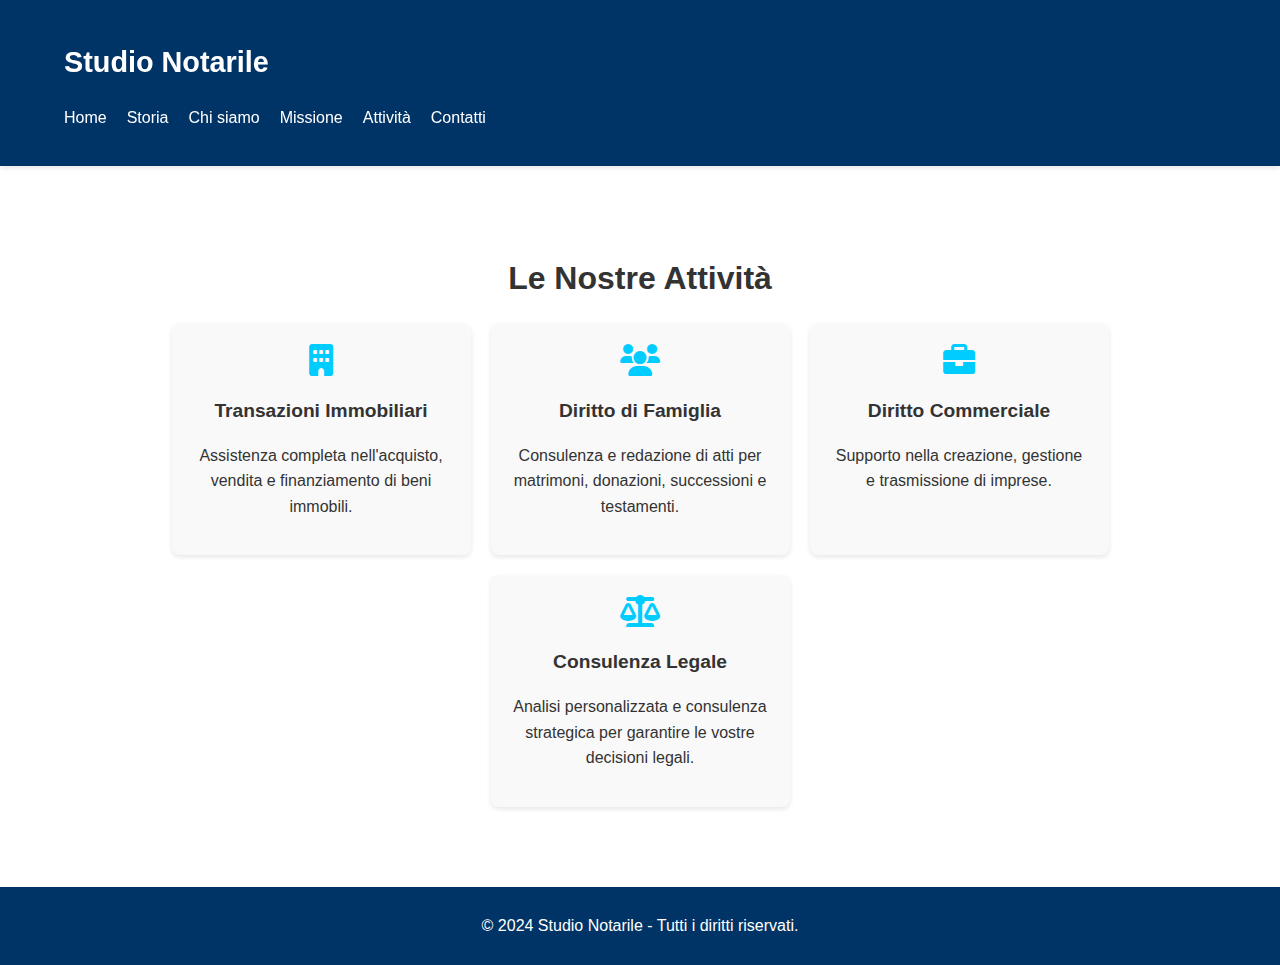
<file: attivita.html>
<!DOCTYPE html>
<html lang="it">
<head>
    <meta charset="UTF-8">
    <meta name="viewport" content="width=device-width, initial-scale=1.0">
    <title>Attività - Studio Notarile</title>
    <link rel="stylesheet" href="../styles.css">
    <link rel="stylesheet" href="https://cdnjs.cloudflare.com/ajax/libs/font-awesome/6.0.0/css/all.min.css">
</head>
<body>
<!-- Intestazione -->
<header>
    <div class="container">
        <h1 class="logo">Studio Notarile</h1>
        <nav>
            <ul class="nav-links">
                <li><a href="../main.html">Home</a></li>
                <li><a href="storia.html">Storia</a></li>
                <li><a href="chi-siamo.html">Chi siamo</a></li>
                <li><a href="mission.html">Missione</a></li>
                <li><a href="attivita.html">Attività</a></li>
                <li><a href="contatti.html">Contatti</a></li>
            </ul>
        </nav>
    </div>
</header>

<!-- Sezione Attività -->
<section id="activities" class="section">
    <div class="container">
        <h2>Le Nostre Attività</h2>
        <div class="activity-list">
            <div class="service">
                <i class="fa-solid fa-building"></i>
                <h3>Transazioni Immobiliari</h3>
                <p>Assistenza completa nell'acquisto, vendita e finanziamento di beni immobili.</p>
            </div>
            <div class="service">
                <i class="fa-solid fa-users"></i>
                <h3>Diritto di Famiglia</h3>
                <p>Consulenza e redazione di atti per matrimoni, donazioni, successioni e testamenti.</p>
            </div>
            <div class="service">
                <i class="fa-solid fa-briefcase"></i>
                <h3>Diritto Commerciale</h3>
                <p>Supporto nella creazione, gestione e trasmissione di imprese.</p>
            </div>
            <div class="service">
                <i class="fa-solid fa-scale-balanced"></i>
                <h3>Consulenza Legale</h3>
                <p>Analisi personalizzata e consulenza strategica per garantire le vostre decisioni legali.</p>
            </div>
        </div>
    </div>
</section>

<!-- Footer -->
<footer>
    <p>&copy; 2024 Studio Notarile - Tutti i diritti riservati.</p>
</footer>
</body>
</html>
</file>
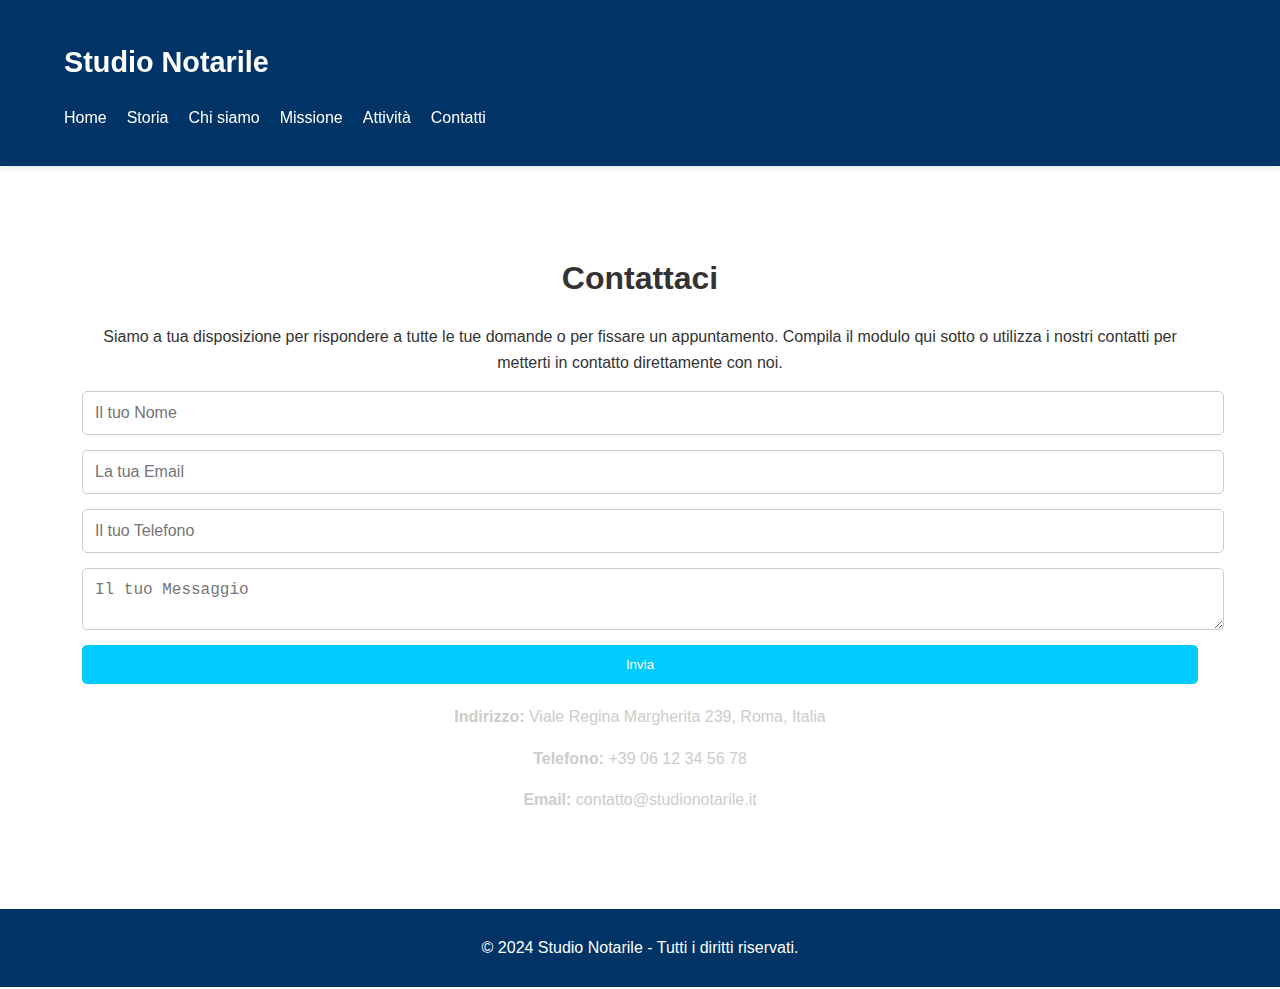
<file: contatti.html>
<!DOCTYPE html>
<html lang="it">
<head>
    <meta charset="UTF-8">
    <meta name="viewport" content="width=device-width, initial-scale=1.0">
    <title>Contatti - Studio Notarile</title>
    <link rel="stylesheet" href="../styles.css">
    <link rel="stylesheet" href="https://cdnjs.cloudflare.com/ajax/libs/font-awesome/6.0.0/css/all.min.css">
</head>
<body>
<!-- Intestazione -->
<header>
    <div class="container">
        <h1 class="logo">Studio Notarile</h1>
        <nav>
            <ul class="nav-links">
                <li><a href="../main.html">Home</a></li>
                <li><a href="storia.html">Storia</a></li>
                <li><a href="chi-siamo.html">Chi siamo</a></li>
                <li><a href="mission.html">Missione</a></li>
                <li><a href="attivita.html">Attività</a></li>
                <li><a href="contatti.html">Contatti</a></li>
            </ul>
        </nav>
    </div>
</header>

<!-- Sezione Contatti -->
<section id="contact" class="section">
    <div class="container">
        <h2>Contattaci</h2>
        <p>Siamo a tua disposizione per rispondere a tutte le tue domande o per fissare un appuntamento. Compila il modulo qui sotto o utilizza i nostri contatti per metterti in contatto direttamente con noi.</p>

        <form class="contact-form">
            <input type="text" name="name" placeholder="Il tuo Nome" required>
            <input type="email" name="email" placeholder="La tua Email" required>
            <input type="tel" name="phone" placeholder="Il tuo Telefono" required>
            <textarea name="message" placeholder="Il tuo Messaggio" required></textarea>
            <button type="submit">Invia</button>
        </form>

        <div class="contact-info">
            <p><strong>Indirizzo:</strong> Viale Regina Margherita 239, Roma, Italia</p>
            <p><strong>Telefono:</strong> +39 06 12 34 56 78</p>
            <p><strong>Email:</strong> contatto@studionotarile.it</p>
        </div>
    </div>
</section>

<!-- Footer -->
<footer>
    <p>&copy; 2024 Studio Notarile - Tutti i diritti riservati.</p>
</footer>
</body>
</html>
</file>
<file: styles.css>
/* Style global */
@media (max-width: 768px) {
    .nav-links {
        flex-direction: column;
        gap: 10px;
    }

    .service-grid {
        flex-direction: column;
    }
}

body {
    font-family: 'Roboto', sans-serif;
    margin: 0;
    padding: 0;
    box-sizing: border-box;
    line-height: 1.6;
    color: #333;
}

.container {
    width: 90%;
    max-width: 1200px;
    margin: 0 auto;
}

/* En-tÃªte */
header {
    background: #003366;
    color: white;
    padding: 20px 0;
    position: sticky;
    top: 0;
    z-index: 1000;
    box-shadow: 0 2px 5px rgba(0, 0, 0, 0.1);
}

header .logo {
    font-size: 1.8rem;
    font-weight: bold;
}

header.scrolled {
    background: white;
    color: var(--primary-color);
    box-shadow: 0 4px 8px rgba(0, 0, 0, 0.2);
}

header.scrolled .nav-links a {
    color: var(--primary-color);
}

.nav-links {
    list-style: none;
    padding: 0;
    display: flex;
    gap: 20px;
}

.nav-links a {
    text-decoration: none;
    color: white;
    font-size: 1rem;
    transition: color 0.3s;
}

.nav-links a:hover {
    color: #00ccff;
}

/* Section Accueil */
#hero {
    position: relative;
    background: url('./images/foto.png') no-repeat center center/cover;
    text-align: center;
    color: white;
    padding: 100px 20px;
}

#hero::before {
    content: '';
    position: absolute;
    top: 0;
    left: 0;
    width: 100%;
    height: 100%;
    background: rgba(0, 0, 0, 0.5); /* Filtre gris (0.5 est l'opacitÃ©) */
    z-index: 1; /* Place la superposition derriÃ¨re le texte */
}

.hero-content {
    position: relative;
    z-index: 2; /* Place le texte au-dessus de la superposition */
    max-width: 700px;
    margin: 0 auto;
    padding: 20px;
    border-radius: 10px;
}

.hero-content h2 {
    font-size: 2.5rem;
}

.cta {
    display: inline-block;
    margin-top: 20px;
    padding: 10px 20px;
    background: var(--secondary-color);
    color: white;
    text-decoration: none;
    border-radius: 5px;
    transition: transform 0.3s, background 0.3s;
}

.cta:hover {
    background: var(--primary-color);
    transform: translateY(-3px);
}

/* Section GÃ©nÃ©rale */
.section {
    padding: 60px 20px;
    text-align: center;
}

.section h2 {
    font-size: 2rem;
    margin-bottom: 20px;
}

/* Section Services */
.activity-list {
    display: flex;
    flex-wrap: wrap;
    gap: 20px;
    justify-content: center;
}

.service {
    background: #f9f9f9;
    padding: 20px;
    border-radius: 8px;
    box-shadow: 0 2px 5px rgba(0, 0, 0, 0.1);
    flex: 1 1 calc(25% - 20px);
    max-width: calc(25% - 20px);
    text-align: center;
    transition: transform 0.3s, box-shadow 0.3s;
}

.service:hover {
    transform: translateY(-5px);
    box-shadow: 0 6px 15px rgba(0, 0, 0, 0.2);
}

.service i {
    font-size: 2rem;
    color: #00ccff;
    margin-bottom: 10px;
}

.service h3 {
    margin: 10px 0;
    font-size: 1.2rem;
}

/* Container styles */
.contact-wrapper {
    display: flex;
    gap: 60px;
    background-color: #00274d;
    padding: 40px;
    border-radius: 12px;
    color: white;
    box-shadow: 0 6px 15px rgba(0, 0, 0, 0.2);
}

/* Form styles */
.contact-form-container {
    flex: 1;
    padding: 12px;
}

.contact-form {
    display: flex;
    flex-direction: column;
    gap: 15px;
}

.contact-form input,
.contact-form textarea {
    width: 100%;
    padding: 12px;
    border: 1px solid #ccc;
    border-radius: 5px;
    font-size: 1rem;
}

.contact-form button {
    padding: 12px 20px;
    background: #00ccff;
    color: white;
    border: none;
    border-radius: 5px;
    cursor: pointer;
    transition: background 0.3s;
}

.contact-form button:hover {
    background: #005f8d;
}

.contact-info {
    margin-top: 20px;
    font-size: 1rem;
    color: #ccc;
}

/* Map styles */
.map-container {
    flex: 1;
    border: 1px solid #ccc;
    border-radius: 8px;
    overflow: hidden;
    box-shadow: 0 4px 10px rgba(0, 0, 0, 0.3);
}

/* Contact Hours */
.contact-hours {
    margin-top: 40px;
    text-align: center;
    color: white;
}

.contact-hours h2 {
    font-size: 1.5rem;
    margin-bottom: 10px;
}

.contact-hours p {
    margin: 5px 0;
    font-size: 1rem;
}


/* Pied de page */
footer {
    background: #003366;
    color: white;
    text-align: center;
    padding: 10px 0;
    margin-top: 20px;
}
</file>
